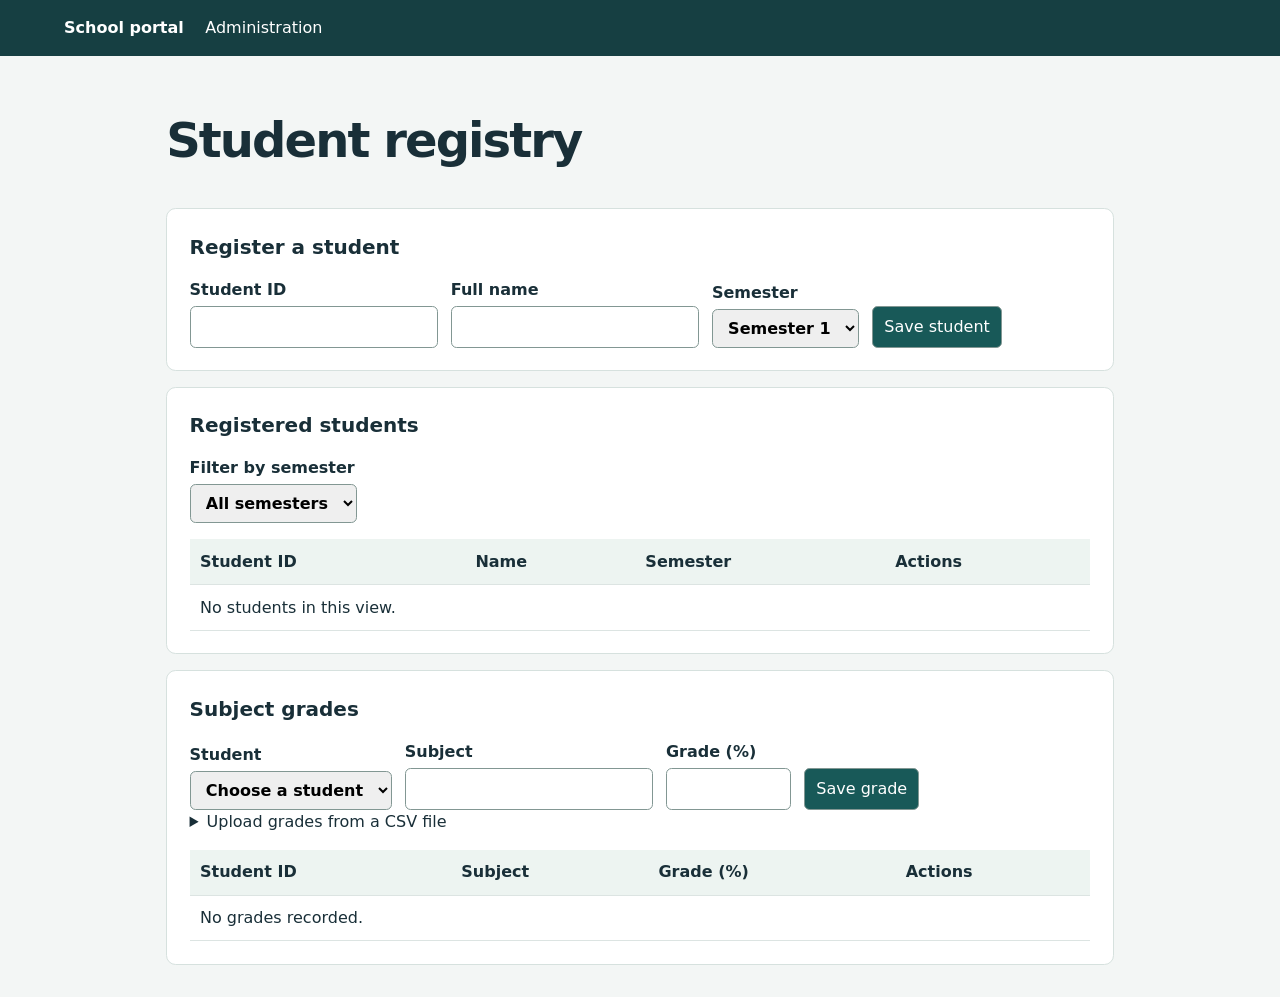
<file: admin/index.html>
<!doctype html>
<!-- David Scott, 2507305. Add all group members and lab times before submission. -->
<html lang="en"><head><meta charset="utf-8"><meta name="viewport" content="width=device-width, initial-scale=1"><title>Student administration</title><link rel="stylesheet" href="css/admin.css"><script defer src="js/admin.js"></script></head>
<body><header>School portal <span>Administration</span></header><main>
<h1>Student registry</h1>
<section><h2 id="formTitle">Register a student</h2>
<form id="registry"><label>Student ID<input id="studentId" required maxlength="24"></label>
<label>Full name<input id="fullName" required maxlength="90"></label>
<label>Semester<select id="semester"><option>Semester 1</option><option>Semester 2</option></select></label>
<button>Save student</button><button type="button" class="secondary" id="cancel" hidden>Cancel edit</button></form></section>
<section><h2>Registered students</h2><label>Filter by semester<select id="filter"><option value="">All semesters</option><option>Semester 1</option><option>Semester 2</option></select></label>
<div class="scroll"><table><thead><tr><th scope="col">Student ID</th><th scope="col">Name</th><th scope="col">Semester</th><th scope="col">Actions</th></tr></thead><tbody id="rows"></tbody></table></div></section>
<section><h2>Subject grades</h2><form id="gradeForm"><label>Student<select id="gradeStudent" required></select></label><label>Subject<input id="subject" required maxlength="60"></label><label>Grade (%)<input id="score" type="number" required min="0" max="100" step="0.1"></label><button>Save grade</button></form>
<details><summary>Upload grades from a CSV file</summary><p>Use the header <code>studentId,subject,score</code> and one grade per line. Use existing student IDs and scores from 0 to 100. A matching student and subject updates the existing grade.</p><form id="upload"><label>Grades file<input type="file" id="csv" accept=".csv,text/csv" required></label><button>Import grades</button></form></details><div class="scroll"><table><thead><tr><th>Student ID</th><th>Subject</th><th>Grade (%)</th><th>Actions</th></tr></thead><tbody id="grades"></tbody></table></div></section>
<p role="status" id="message"></p></main></body></html>
</file>
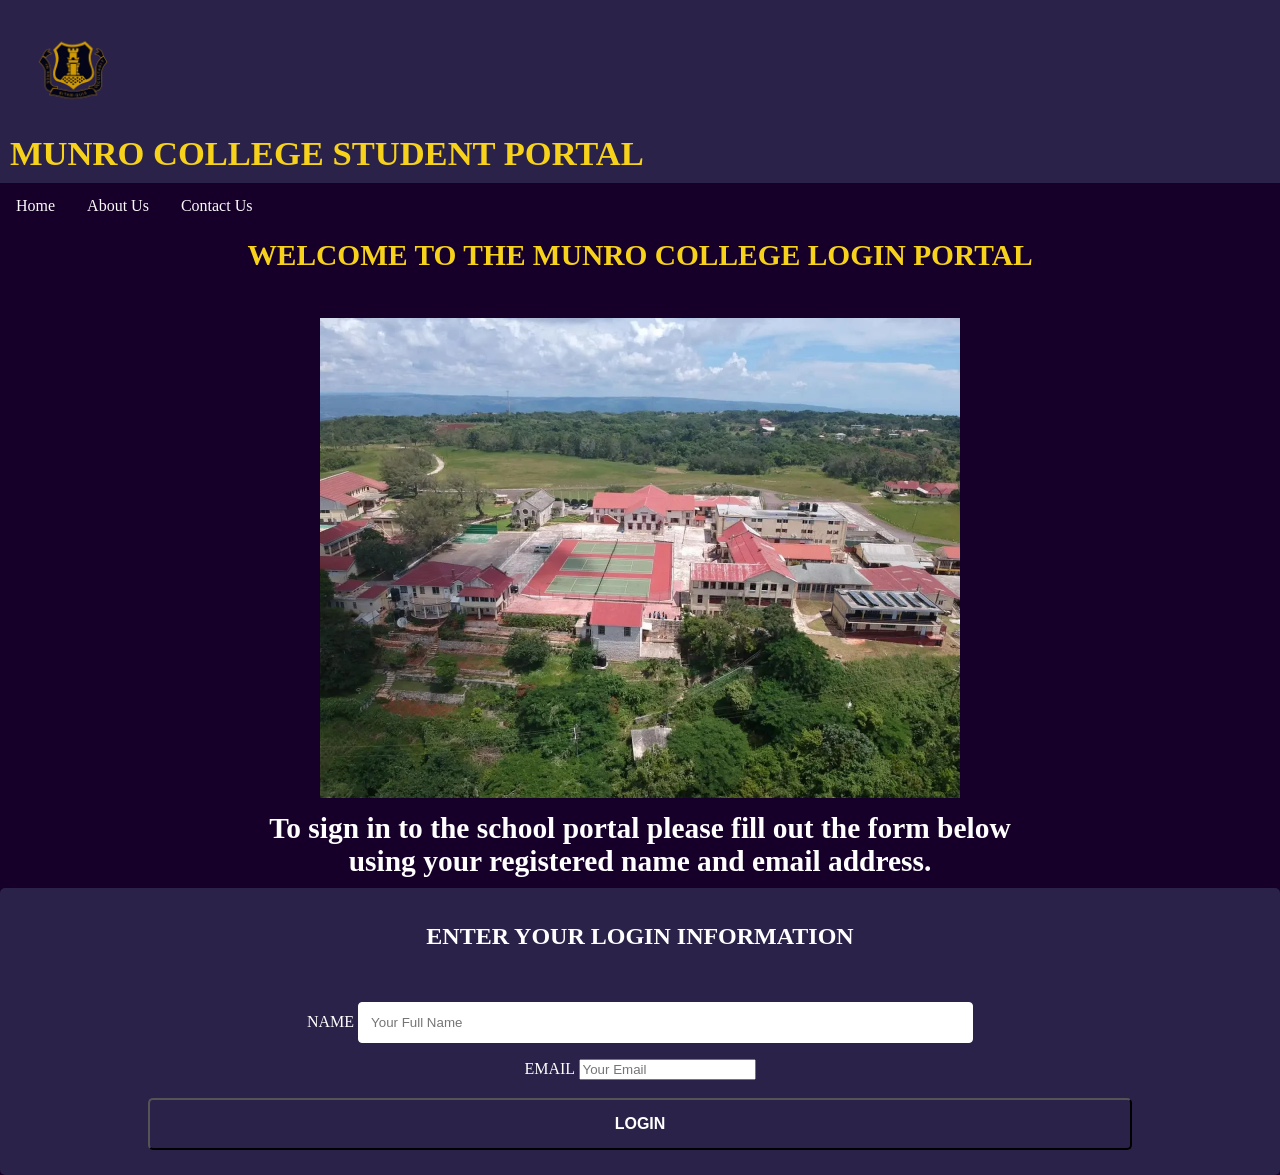
<file: CODE/index.html>
<!DOCTYPE html>
<!--
Group Members:
Jonique Walker (2409374)
Shamar Brown (2501074)
David Scott (2507305)
Rojaughn Murdock (2505175)
Damario Foster (2507304)
Lab: Thursday, 1:00 PM - 2:50 PM
-->
<html lang="en">

<head>
    <meta charset="UTF-8">
    <meta name="viewport" content="width=device-width, initial-scale=1.0">
    <title>HOME PAGE</title>
    <link rel="stylesheet" href="../ASSETS/style.css">
</head>

<body>

    <header>
        <img src="../ASSETS/munroLogo.webp" alt="Logo" class="Logo">
        <h1 style="font-size:2.7vw">MUNRO COLLEGE STUDENT PORTAL</h1>
    </header>

    <nav>
        <ul>
            <li><a href="index.html">Home</a></li>
            <li><a href="about.html">About Us</a></li>
            <li><a href="contact.html">Contact Us</a></li>
        </ul>
    </nav>

    <main>
        <div class="centerAlign">

            <div class="yellowFont">
                <h2 style="font-size:2.3vw">WELCOME TO THE MUNRO COLLEGE LOGIN PORTAL</h2>
                <br>
                <br>
                <img src="../ASSETS/munroCampus.webp" alt="Munro College campus" class="campus">
            </div>

            <div class="whiteFont">
                <h2 style="font-size:2.3vw">
                    To sign in to the school portal please fill out the form below<br>
                    using your registered name and email address.
                </h2>
            </div>

        </div>

        <div class="whiteFont">
            <div class="centerAlign">

                <form id="Form" novalidate>
                    <h2>ENTER YOUR LOGIN INFORMATION</h2>
                    <br>
                    <br>

                    <label for="fullName">NAME</label>
                    <input type="text" id="fullName" name="fullName" placeholder="Your Full Name">
                    <small class="error" id="nameError"></small>
                    <br>

                    <label for="email">EMAIL</label>
                    <input type="email" id="email" name="email" placeholder="Your Email">
                    <small class="error" id="emailError"></small>
                    <br>
                    <br>

                    <button type="submit" class="buttonCSS">LOGIN</button>
                </form>

            </div>
        </div>
    </main>

    <script src="../ASSETS/storage.js"></script>
    <script src="../ASSETS/auth.js"></script>
    <script src="../ASSETS/login.js"></script>

</body>
</html>
</file>
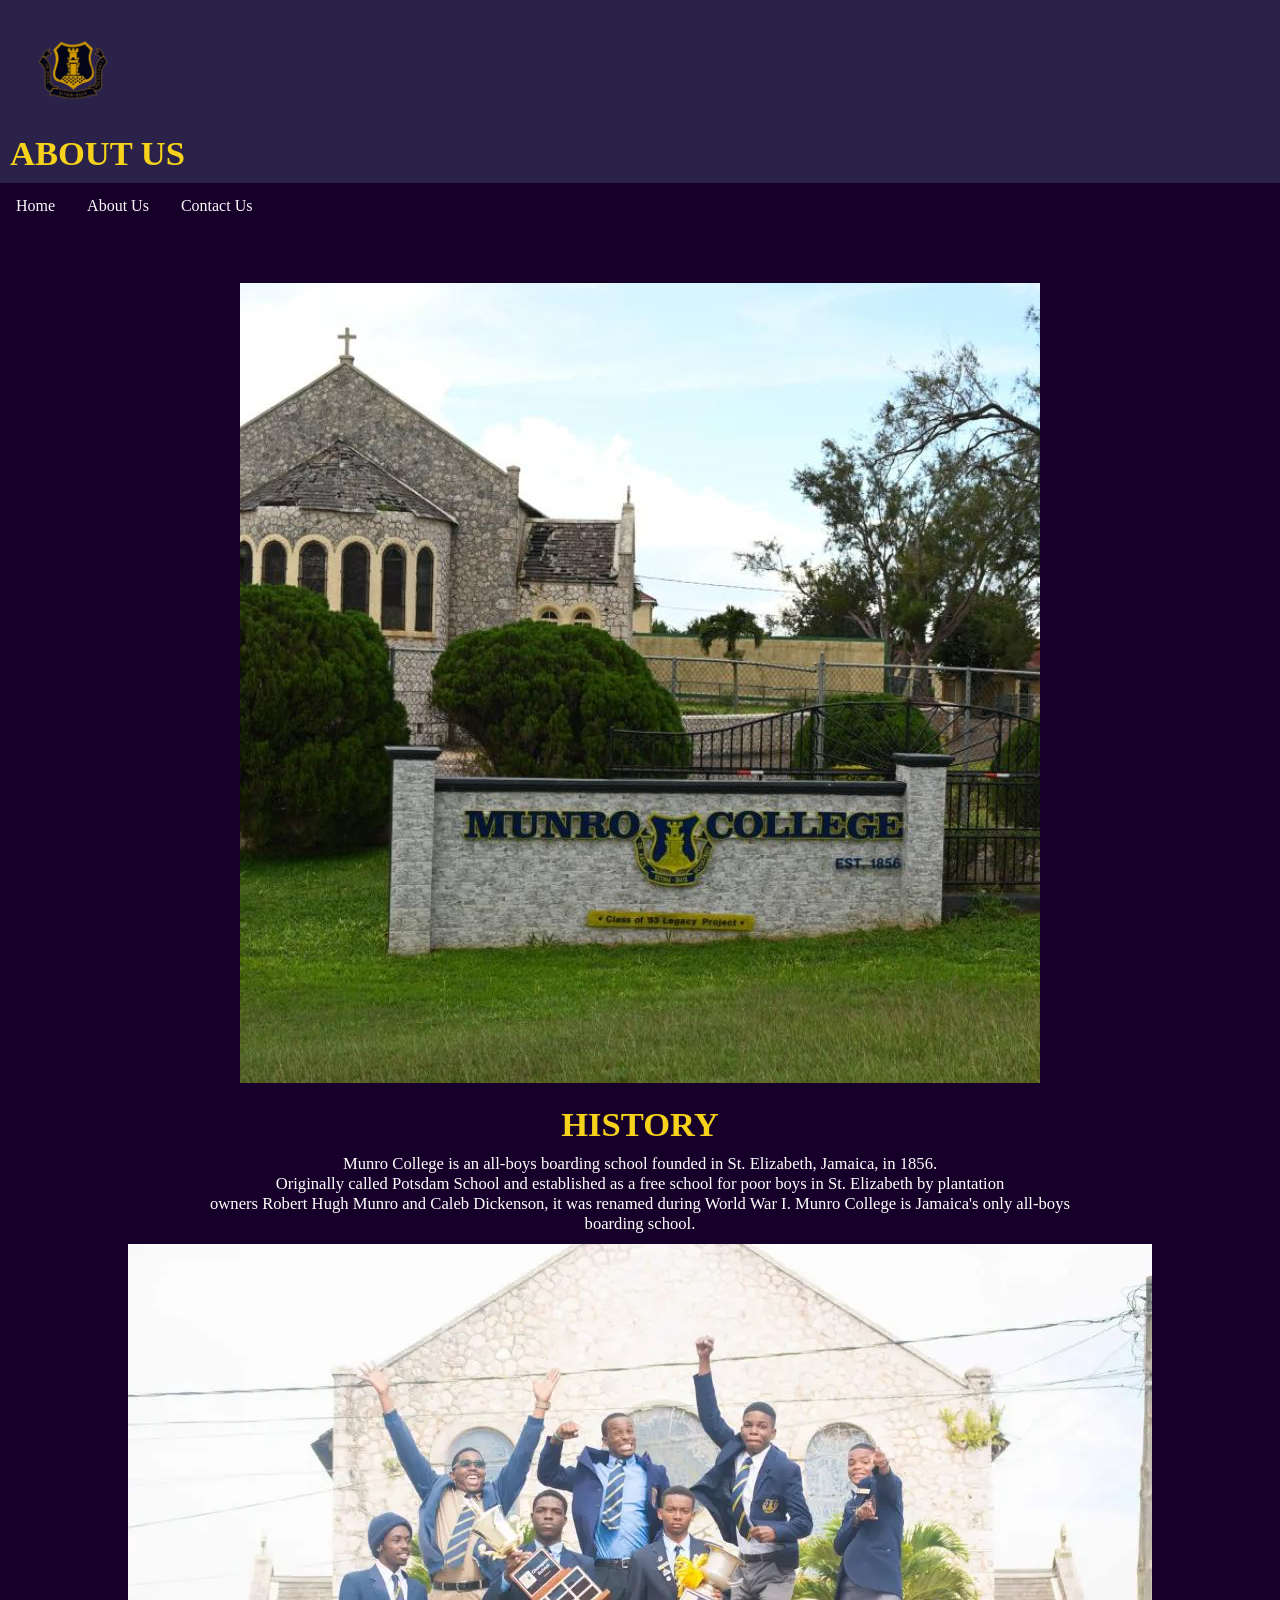
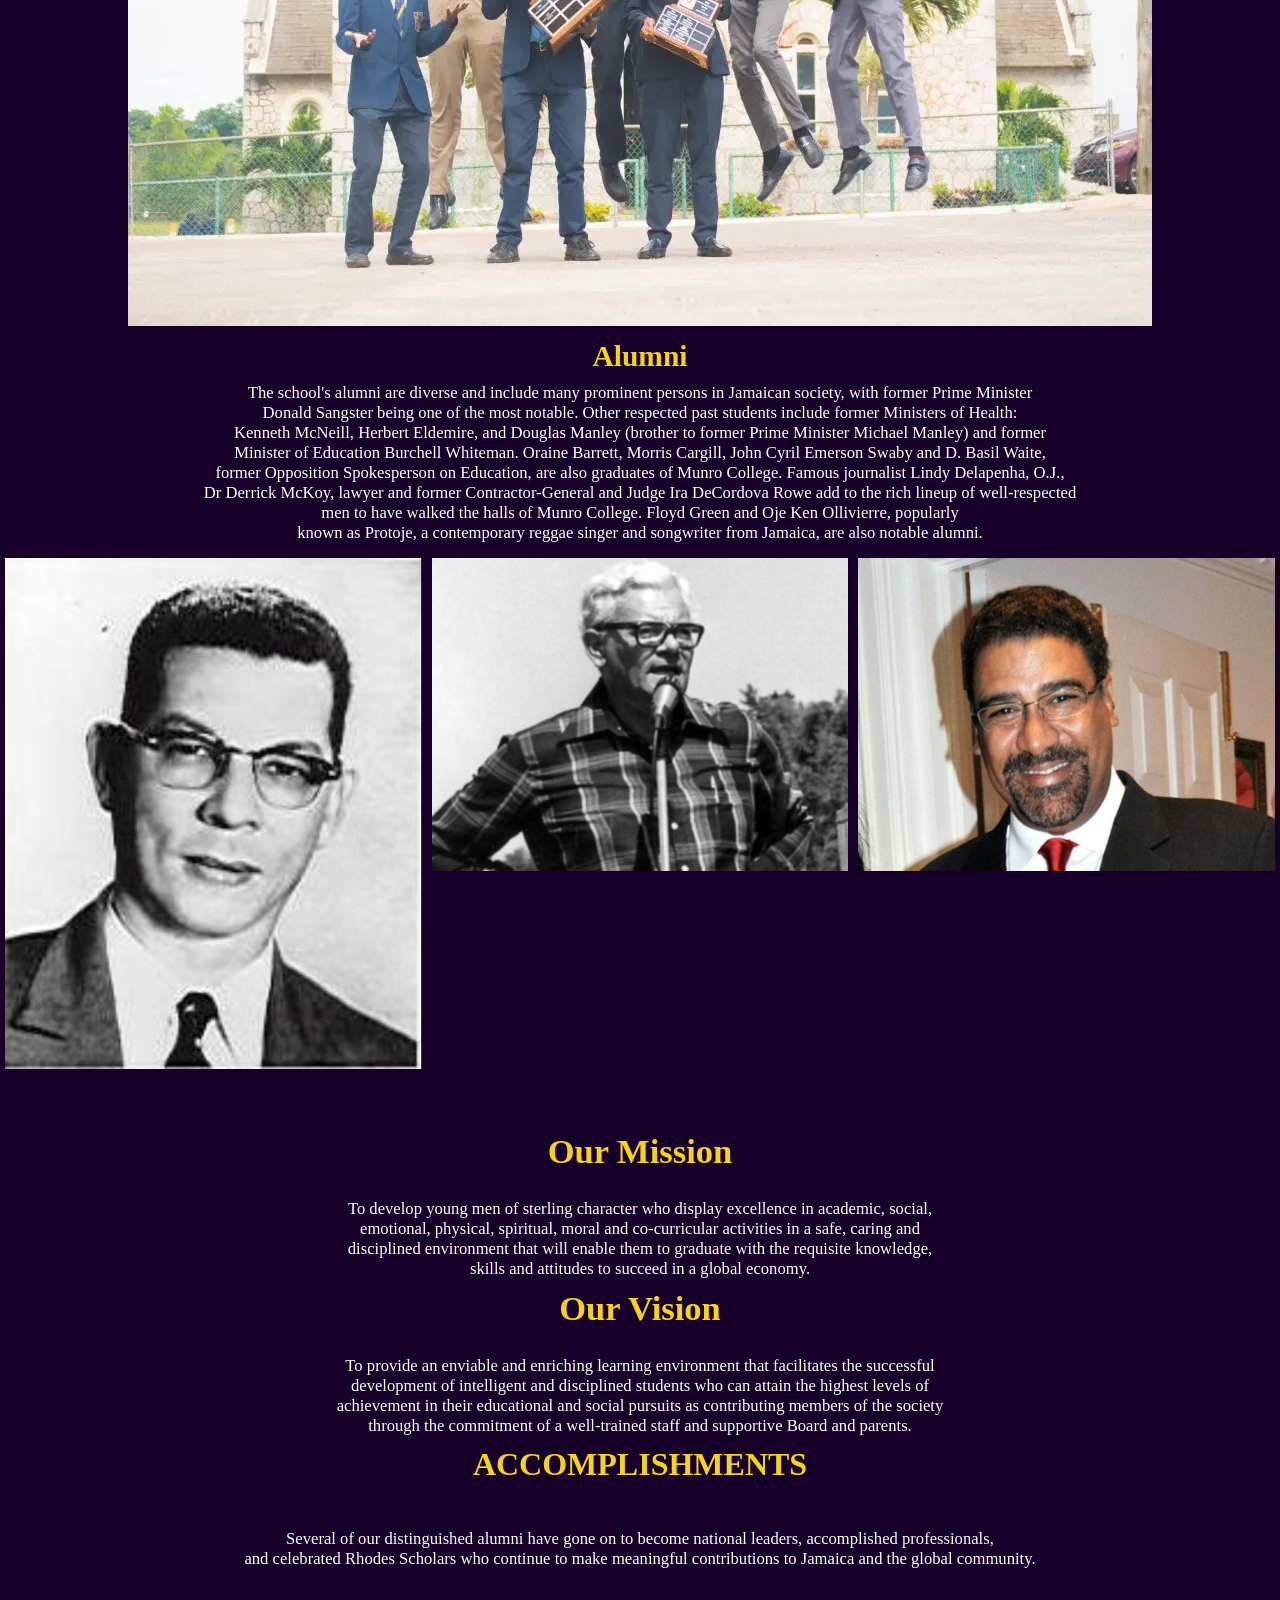
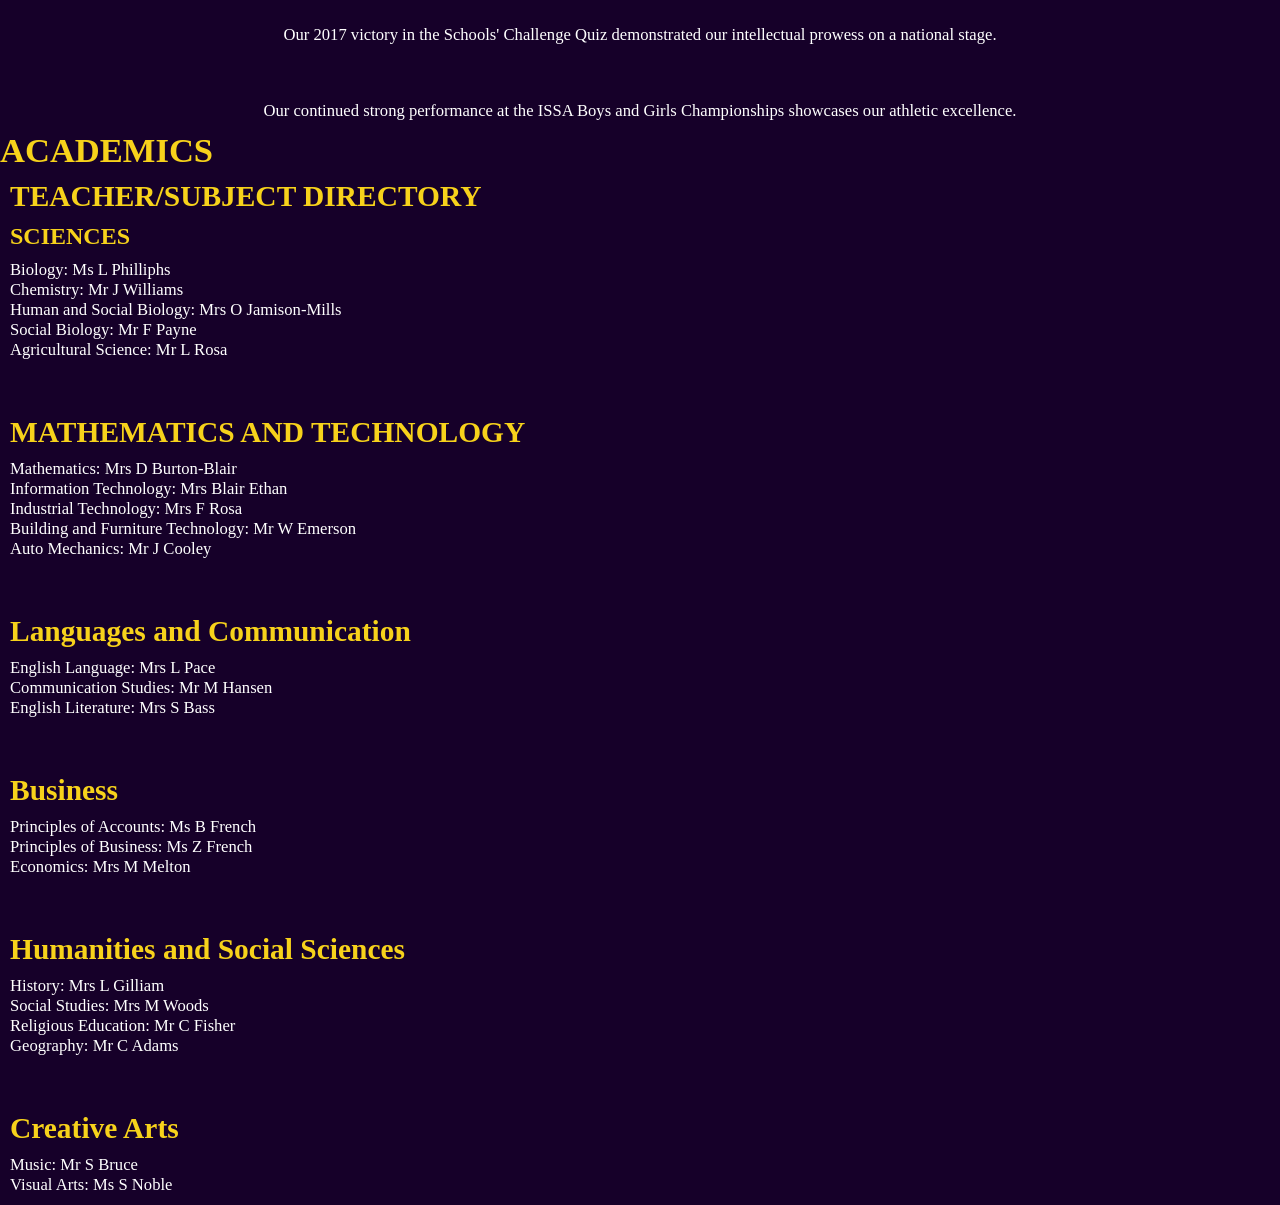
<file: CODE/about.html>
<!DOCTYPE html>
<!--
Group Members:
Jonique Walker (2409374)
Shamar Brown (2501074)
David Scott (2507305)
Rojaughn Murdock (2505175)
Damario Foster (2507304)
Lab: Thursday, 1:00 PM - 2:50 PM
-->
<html lang="en">

<head>
    <meta charset="UTF-8">
    <meta name="viewport" content="width=device-width, initial-scale=1.0">
    <title>ABOUT US</title>
    <link rel="stylesheet" href="../ASSETS/style.css">
</head>

<body>

    <header>
        <img src="../ASSETS/munroLogo.webp" class="Logo" alt="Logo">
        <h1 style="font-size:2.7vw">ABOUT US</h1>
    </header>

    <nav>
        <ul>
            <li><a href="index.html">Home</a></li>
            <li><a href="about.html">About Us</a></li>
            <li><a href="contact.html">Contact Us</a></li>
        </ul>
    </nav>

    <br>
    <br>
    <br>

    <main>

        <div class="whiteFont">
            <div class="centerAlign">

                <img src="../ASSETS/frontSchool.jpg" alt="Front of Munro College">

                <br>
                <br>

                <h1 style="font-size:2.7vw">HISTORY</h1>

                <p style="font-size:1.3vw">
                    Munro College is an all-boys boarding school founded in St. Elizabeth, Jamaica, in 1856.<br>
                    Originally called Potsdam School and established as a free school for poor boys in St. Elizabeth by plantation<br>
                    owners Robert Hugh Munro and Caleb Dickenson, it was renamed during World War I. Munro College is Jamaica's only all-boys<br>
                    boarding school.
                </p>

                <img src="../ASSETS/munroStudentsJump.webp" alt="Munro College students">

                <div class="yellowFont">
                    <h2 style="font-size:2.3vw">Alumni</h2>
                </div>

                <p style="font-size:1.3vw">
                    The school's alumni are diverse and include many prominent persons in Jamaican society, with former Prime Minister<br>
                    Donald Sangster being one of the most notable. Other respected past students include former Ministers of Health:<br>
                    Kenneth McNeill, Herbert Eldemire, and Douglas Manley (brother to former Prime Minister Michael Manley) and former<br>
                    Minister of Education Burchell Whiteman. Oraine Barrett, Morris Cargill, John Cyril Emerson Swaby and D. Basil Waite,<br>
                    former Opposition Spokesperson on Education, are also graduates of Munro College. Famous journalist Lindy Delapenha, O.J.,<br>
                    Dr Derrick McKoy, lawyer and former Contractor-General and Judge Ira DeCordova Rowe add to the rich lineup of well-respected<br>
                    men to have walked the halls of Munro College. Floyd Green and Oje Ken Ollivierre, popularly<br>
                    known as Protoje, a contemporary reggae singer and songwriter from Jamaica, are also notable alumni.
                </p>

            </div>
        </div>

        <div class="row">

            <div class="column">
                <img src="../ASSETS/donaldSangster.jpg"
                    alt="Donald Sangster" style="width:100%">
            </div>

            <div class="column">
                <img src="../ASSETS/douglasMarley.jpg"
                    alt="Douglas Manley" style="width:100%">
            </div>

            <div class="column">
                <img src="../ASSETS/Wykeham McNeill.jpg"
                    alt="Wykeham McNeill" style="width:100%">
            </div>

        </div>

        <br>
        <br>
        <br>

        <div class="centerAlign">
            <div class="whiteFont">

                <h1 style="font-size:2.7vw">Our Mission</h1>
                <br>

                <p style="font-size:1.3vw">
                    To develop young men of sterling character who display excellence in academic, social,<br>
                    emotional, physical, spiritual, moral and co-curricular activities in a safe, caring and<br>
                    disciplined environment that will enable them to graduate with the requisite knowledge,<br>
                    skills and attitudes to succeed in a global economy.
                </p>

                <h1 style="font-size:2.7vw">Our Vision</h1>
                <br>

                <p style="font-size:1.3vw">
                    To provide an enviable and enriching learning environment that facilitates the successful<br>
                    development of intelligent and disciplined students who can attain the highest levels of<br>
                    achievement in their educational and social pursuits as contributing members of the society<br>
                    through the commitment of a well-trained staff and supportive Board and parents.
                </p>

                <h1>ACCOMPLISHMENTS</h1>

                <br>
                <br>

                <p style="font-size:1.3vw">
                    Several of our distinguished alumni have gone on to become national leaders, accomplished professionals,<br>
                    and celebrated Rhodes Scholars who continue to make meaningful contributions to Jamaica and the global community.
                </p>

                <br>
                <br>

                <p style="font-size:1.3vw">
                    Our 2017 victory in the Schools' Challenge Quiz demonstrated our intellectual prowess on a national stage.
                </p>

                <br>
                <br>

                <p style="font-size:1.3vw">
                    Our continued strong performance at the ISSA Boys and Girls Championships showcases our athletic excellence.
                </p>

            </div>
        </div>

        <h1 style="font-size:2.7vw">ACADEMICS</h1>

        <div class="yellowFont">
            <h2 style="font-size:2.3vw">TEACHER/SUBJECT DIRECTORY</h2>
        </div>

        <div class="fontBgLeft">
            <div class="whiteFont">

                <div class="yellowFont">
                    <h2>SCIENCES</h2>
                </div>

                <p style="font-size:1.3vw">
                    Biology: Ms L Philliphs<br>
                    Chemistry: Mr J Williams<br>
                    Human and Social Biology: Mrs O Jamison-Mills<br>
                    Social Biology: Mr F Payne<br>
                    Agricultural Science: Mr L Rosa<br>
                </p>

                <br>
                <br>

                <div class="yellowFont">
                    <h2 style="font-size:2.3vw">MATHEMATICS AND TECHNOLOGY</h2>
                </div>

                <p style="font-size:1.3vw">
                    Mathematics: Mrs D Burton-Blair<br>
                    Information Technology: Mrs Blair Ethan<br>
                    Industrial Technology: Mrs F Rosa<br>
                    Building and Furniture Technology: Mr W Emerson<br>
                    Auto Mechanics: Mr J Cooley<br>
                </p>

                <br>
                <br>

                <div class="yellowFont">
                    <h2 style="font-size:2.3vw">Languages and Communication</h2>
                </div>

                <p style="font-size:1.3vw">
                    English Language: Mrs L Pace<br>
                    Communication Studies: Mr M Hansen<br>
                    English Literature: Mrs S Bass<br>
                </p>

                <br>
                <br>

                <div class="yellowFont">
                    <h2 style="font-size:2.3vw">Business</h2>
                </div>

                <p style="font-size:1.3vw">
                    Principles of Accounts: Ms B French<br>
                    Principles of Business: Ms Z French<br>
                    Economics: Mrs M Melton<br>
                </p>

                <br>
                <br>

                <div class="yellowFont">
                    <h2 style="font-size:2.3vw">Humanities and Social Sciences</h2>
                </div>

                <p style="font-size:1.3vw">
                    History: Mrs L Gilliam<br>
                    Social Studies: Mrs M Woods<br>
                    Religious Education: Mr C Fisher<br>
                    Geography: Mr C Adams<br>
                </p>

                <br>
                <br>

                <div class="yellowFont">
                    <h2 style="font-size:2.3vw">Creative Arts</h2>
                </div>

                <p style="font-size:1.3vw">
                    Music: Mr S Bruce<br>
                    Visual Arts: Ms S Noble<br>
                </p>

            </div>
        </div>

    </main>

</body>
</html>
</file>
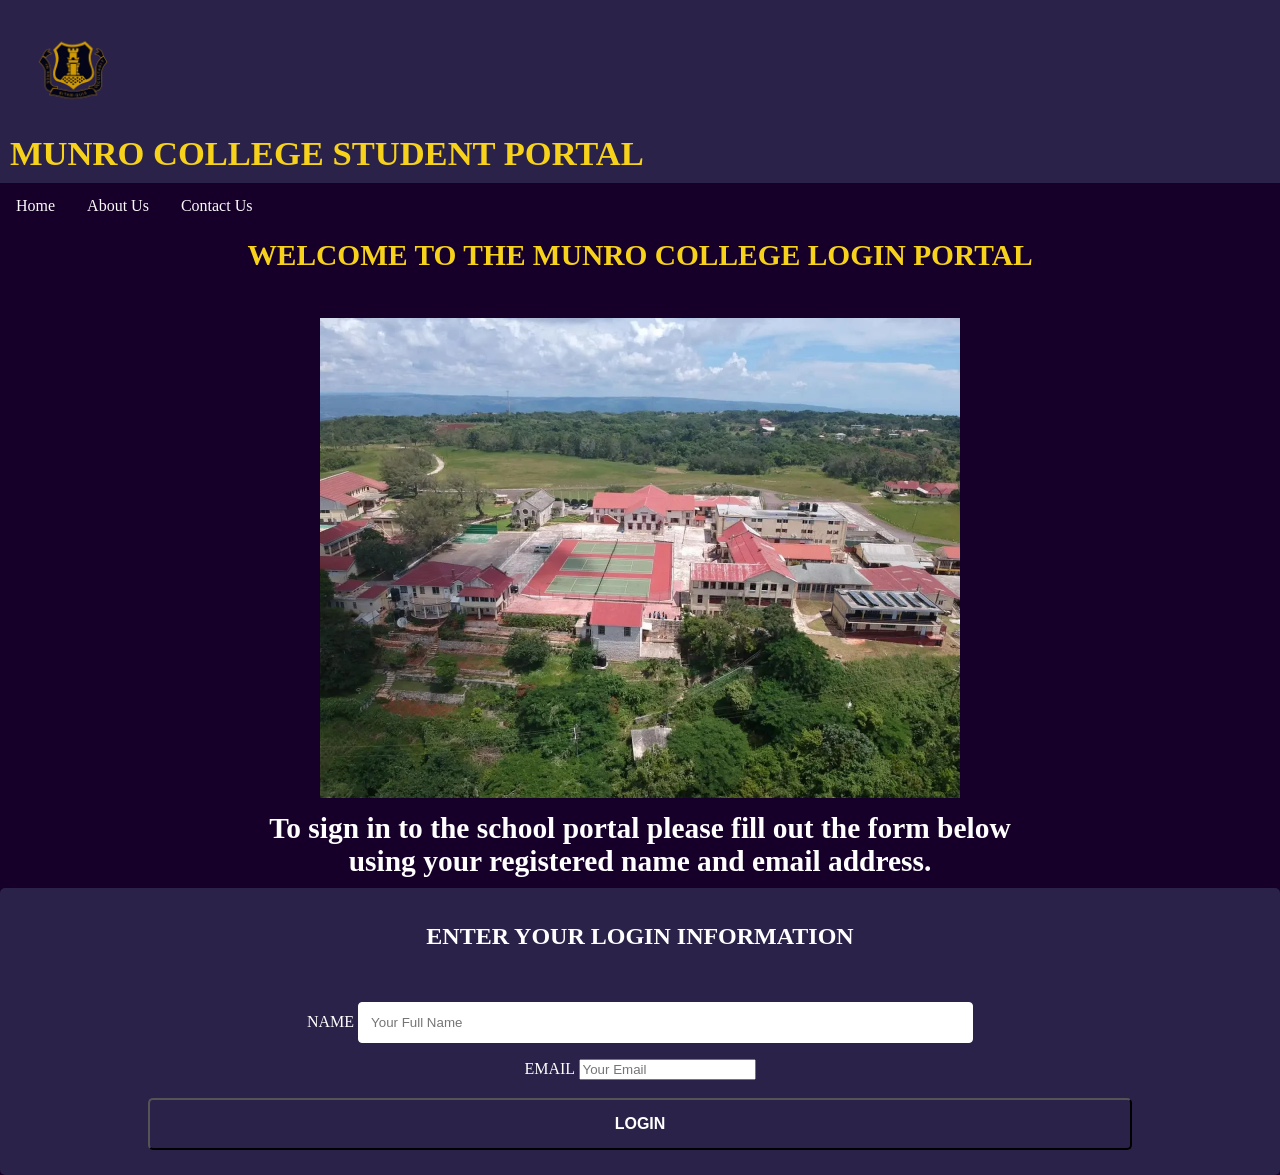
<file: CODE/admin.html>
<!doctype html>
<!--
    CIT2011 - Web Programming
    Munro College Student Portal

    Group Members:
    Jonique Walker - 2409374
    Shamar Brown - 2501074
    David Scott - 2507305
    Rojaughn Murdock - 2505175
    Damario Foster - 2507304

    Lab Day: Thursday
    Lab Time: 1:00 PM - 2:50 PM
-->
<html lang="en">

<head>
    <meta charset="utf-8">
    <meta name="viewport" content="width=device-width, initial-scale=1">
    <title>Student administration</title>
    <link rel="stylesheet" href="../ASSETS/admin.css">
    <script defer src="../ASSETS/admin.js"></script>
</head>

<body>
    <header>School portal <span>Administration</span></header>
    <nav aria-label="Administration">
    <a href="finance.html">Finance</a>
    <a href="reports.html">Reports</a>
</nav>
    <main>
        <h1>Student registry</h1>
        <section>
            <h2 id="formTitle">Register a student</h2>
            <form id="registry"><label>Student ID<input id="studentId" required maxlength="24"></label>
                <label>Full name<input id="fullName" required maxlength="90"></label>
                <label>Email <input id="studentEmail" type="email" required maxlength="120"></label>
                <label>Semester<select id="semester">
                        <option>Semester 1</option>
                        <option>Semester 2</option>
                    </select></label>
                <label>Class/Form <input id="classForm" required maxlength="40" placeholder="e.g. Form 3A"></label>
                <label>Academic year <input id="academicYear" required pattern="[0-9]{4}-[0-9]{4}" maxlength="9"
                        placeholder="e.g. 2026-2027"></label>
                <button>Save student</button><button type="button" class="secondary" id="cancel" hidden>Cancel
                    edit</button>
            </form>
        </section>
        <section>
            <h2>Registered students</h2><label>Search by name or ID
    <input id="studentSearch" type="search">
</label>
<label>Filter by class
    <input id="classFilter" placeholder="e.g. Form 3A">
</label>
<label>Filter by academic year
    <input id="yearFilter" placeholder="e.g. 2026-2027">
</label>
            <label>Filter by semester<select id="filter">
                    <option value="">All semesters</option>
                    <option>Semester 1</option>
                    <option>Semester 2</option>
                </select></label>
            <div class="scroll">
                <table>
                    <thead>
    <tr>
        <th scope="col">Student ID</th>
        <th scope="col">Name</th>
        <th scope="col">Semester</th>
        <th scope="col">Class/Form</th>
        <th scope="col">Academic year</th>
        <th scope="col">Actions</th>
    </tr>
</thead>
<tbody id="rows"></tbody>
                </table>
            </div>
        </section>
        <section>
            <h2>Subject grades</h2>
            <form id="gradeForm"><label>Student<select id="gradeStudent" required></select></label><label>Subject<input
                        id="subject" required maxlength="60"></label><label>Grade (%)<input id="score" type="number"
                        required min="0" max="100" step="0.1"></label>
                        <label>Semester
    <select id="gradeSemester" required>
        <option value="">Choose a semester</option>
        <option value="1">Semester 1</option>
        <option value="2">Semester 2</option>
    </select>
</label>
<label>Academic year
    <input id="gradeAcademicYear" required pattern="[0-9]{4}-[0-9]{4}"
           maxlength="9" placeholder="e.g. 2026-2027">
</label>
                        <button>Save grade</button></form>
            <details>
                <summary>Upload grades from a CSV file</summary>
                <p>Use the header <code>studentId,subject,score</code> and one grade per line. Use existing student IDs
                    and scores from 0 to 100. A matching student and subject updates the existing grade.</p>
                <form id="upload"><label>Grades file<input type="file" id="csv" accept=".csv,text/csv"
                            required></label><button>Import grades</button></form>
            </details>
            <div class="scroll">
                <table>
                    <thead>
                        <tr>
                            <th>Student ID</th>
                            <th>Subject</th>
                            <th>Grade (%)</th>
                            <th scope="col">Semester</th>
<th scope="col">Academic year</th>
                            <th>Actions</th>
                        </tr>
                    </thead>
                    <tbody id="grades"></tbody>
                </table>
            </div>
        </section>
        <p role="status" id="message"></p>
    </main>
    <script src="../ASSETS/storage.js"></script>
    <script src="../ASSETS/auth.js"></script>
    <script>guardPage(["admin"]);</script>
</body>

</html>
</file>
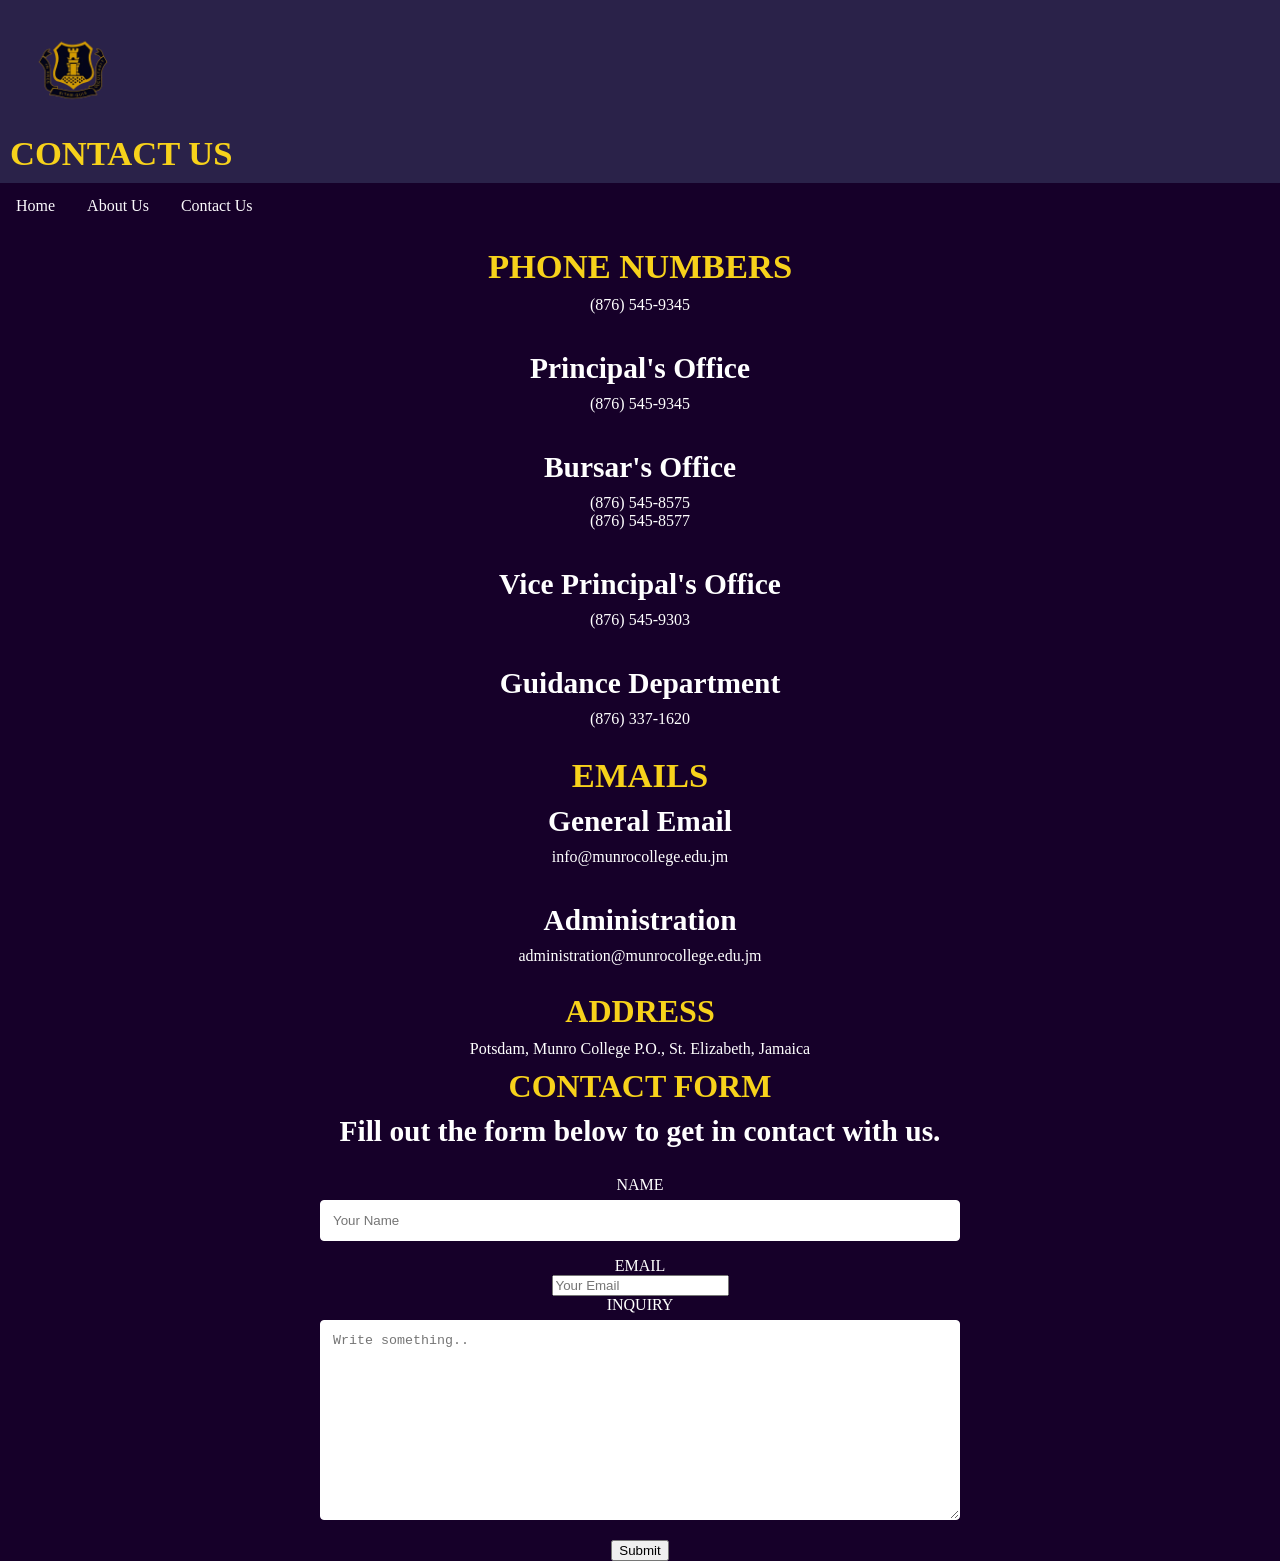
<file: CODE/contact.html>
<!DOCTYPE html>
<!--
Group Members:
Jonique Walker (2409374)
Shamar Brown (2501074)
David Scott (2507305)
Rojaughn Murdock (2505175)
Damario Foster (2507304)
Lab: Thursday, 1:00 PM - 2:50 PM
-->
<html lang="en">

<head>
    <meta charset="UTF-8">
    <meta name="viewport" content="width=device-width, initial-scale=1.0">
    <title>CONTACT US</title>
    <link rel="stylesheet" href="../ASSETS/style.css">
</head>

<body>

    <header>
        <img src="../ASSETS/munroLogo.webp" alt="Logo" class="Logo">
        <h1 style="font-size:2.7vw">CONTACT US</h1>
    </header>

    <nav>
        <ul>
            <li><a href="index.html">Home</a></li>
            <li><a href="about.html">About Us</a></li>
            <li><a href="contact.html">Contact Us</a></li>
        </ul>
    </nav>

    <main>

        <div class="centerAlign">
            <div class="whiteFont">
                <br>

                <h1 style="font-size:2.7vw">PHONE NUMBERS</h1>
                <p>(876) 545-9345</p>
                <br>

                <h2 style="font-size:2.3vw">Principal's Office</h2>
                <p>(876) 545-9345</p>
                <br>

                <h2 style="font-size:2.3vw">Bursar's Office</h2>
                <p>
                    (876) 545-8575<br>
                    (876) 545-8577
                </p>
                <br>

                <h2 style="font-size:2.3vw">Vice Principal's Office</h2>
                <p>(876) 545-9303</p>
                <br>

                <h2 style="font-size:2.3vw">Guidance Department</h2>
                <p>(876) 337-1620</p>
                <br>

                <h1 style="font-size:2.7vw">EMAILS</h1>

                <h2 style="font-size:2.3vw">General Email</h2>
                <p>info@munrocollege.edu.jm</p>
                <br>

                <h2 style="font-size:2.3vw">Administration</h2>
                <p>administration@munrocollege.edu.jm</p>
                <br>

                <h1>ADDRESS</h1>
                <p>Potsdam, Munro College P.O., St. Elizabeth, Jamaica</p>

            </div>
        </div>

        <div class="whiteFont">
            <div class="centerAlign">

                <h1>CONTACT FORM</h1>

                <h2 style="font-size:2.3vw">
                    Fill out the form below to get in contact with us.
                </h2>

                <br>

                <form id="contactForm">

                    <label for="fullName">NAME</label>
                    <br>

                    <input type="text" id="fullName" name="fullName"
                        placeholder="Your Name" required>

                    <br>

                    <label for="email">EMAIL</label>
                    <br>

                    <input type="email" id="email" name="email"
                        placeholder="Your Email" required>

                    <br>

                    <label for="subject">INQUIRY</label>
                    <br>

                    <textarea id="subject" name="subject"
                        placeholder="Write something.."
                        style="height:200px" required></textarea>

                    <br>

                    <input type="submit" value="Submit">

                </form>

            </div>
        </div>

    </main>

    <script>
        // Display confirmation after successful form validation.
        document.getElementById("contactForm").addEventListener("submit", function(event) {
            event.preventDefault();
            alert("Thank you for completing the inquiry form!");
            this.reset();
        });
    </script>

</body>
</html>
</file>
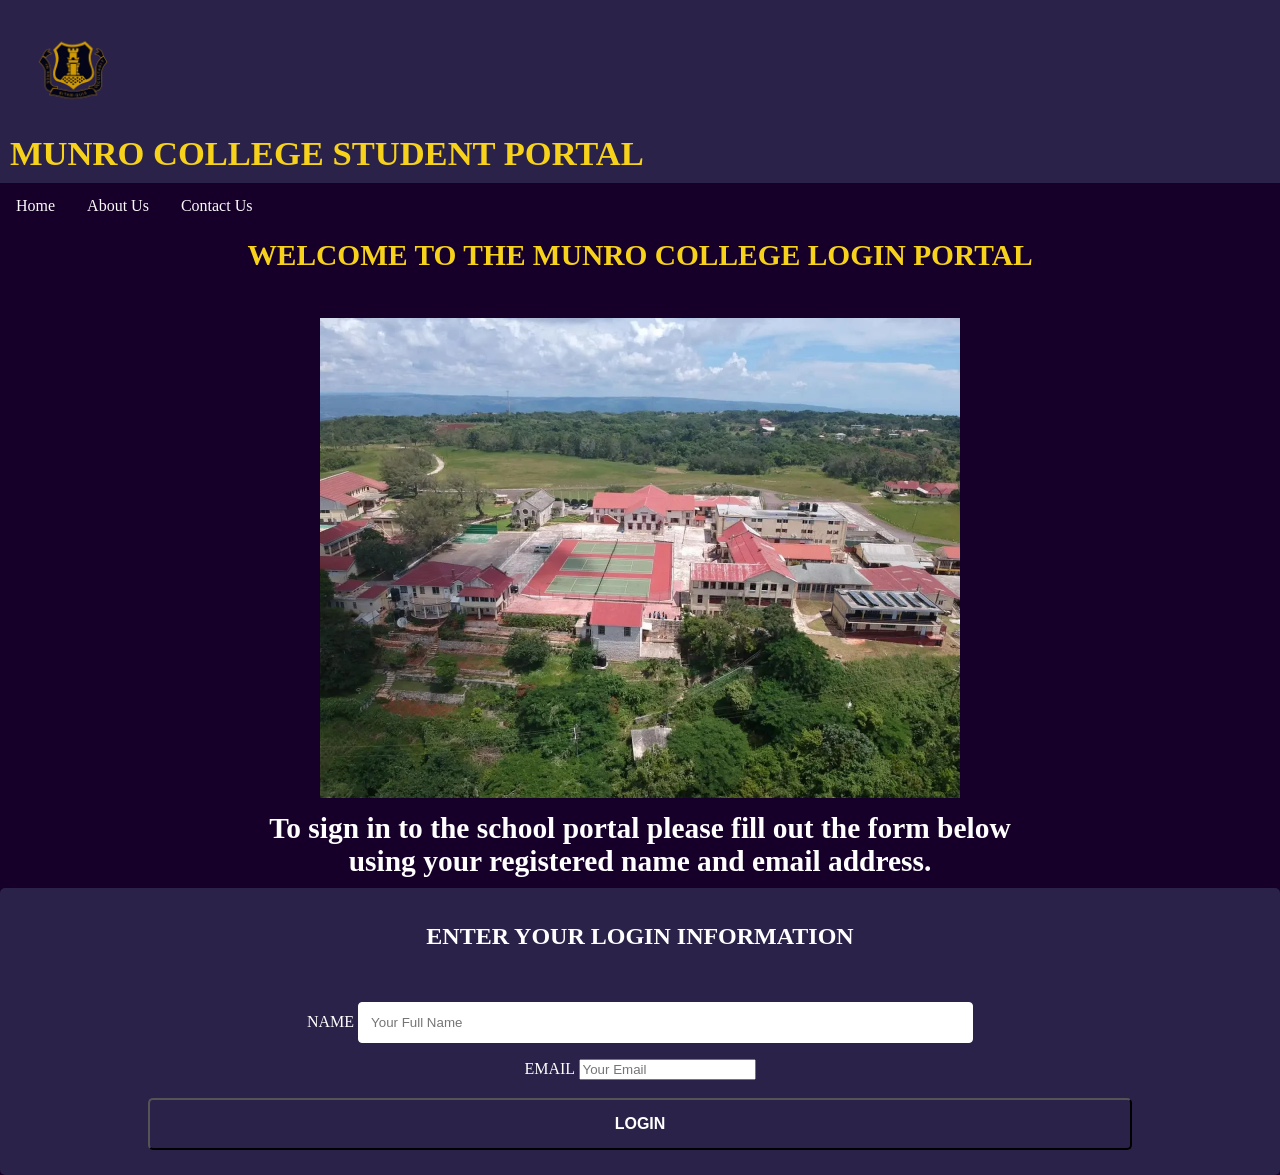
<file: CODE/finance.html>
<!DOCTYPE html>
<!--
    CIT2011 - Web Programming
    Munro College Student Portal

    Group Members:
    Jonique Walker - 2409374
    Shamar Brown - 2501074
    David Scott - 2507305
    Rojaughn Murdock - 2505175
    Damario Foster - 2507304

    Lab Day: Thursday
    Lab Time: 1:00 PM - 2:50 PM
-->
<html lang="en">
<head>
    <meta charset="UTF-8">
    <meta name="viewport" content="width=device-width, initial-scale=1.0">
    <title>Munro College | Financial Management</title>
    <link rel="stylesheet" href="../ASSETS/finance.css">
</head>

<body>

    <header>
        <img src="../ASSETS/munroLogo.webp" alt="Munro College Logo" class="logo">
        <div>
            <h1>MUNRO COLLEGE</h1>
            <p>Financial Management Portal</p>
        </div>
    </header>

    <nav>
        <ul>
            <li><a href="index.html">Home</a></li>
            <li><a href="admin.html">Administration</a></li>
            <li><a href="finance.html" class="active">Finances</a></li>
            <li><a href="reports.html">Reports</a></li>
        </ul>
    </nav>

    <main>

        <section class="page-heading">
            <h2>Financial Dashboard</h2>
            <p>Manage tuition fees, payments and outstanding balances.</p>
        </section>

        <!-- Financial Summary -->
        <section class="summary">

            <div class="summary-card">
                <h3>Total Tuition</h3>
                <p id="totalTuition">JMD $0.00</p>
            </div>

            <div class="summary-card">
                <h3>Total Collected</h3>
                <p id="totalCollected">JMD $0.00</p>
            </div>

            <div class="summary-card">
                <h3>Outstanding Balance</h3>
                <p id="totalOutstanding">JMD $0.00</p>
            </div>

            <div class="summary-card">
                <h3>Fully Paid Students</h3>
                <p id="paidStudents">0</p>
            </div>

        </section>

        <!-- Tuition Management -->
        <section class="panel">

            <h2>Assign Tuition Fee</h2>

            <form id="tuitionForm">

                <label for="tuitionStudent">Student</label>
                <select id="tuitionStudent" required>
                    <option value="">Select Student</option>
                </select>

                <label for="tuitionYear">Academic Year</label>
                <input type="text" id="tuitionYear"
                    placeholder="2026-2027"
                    pattern="[0-9]{4}-[0-9]{4}" required>

                <label for="tuitionSemester">Semester</label>
                <select id="tuitionSemester" required>
                    <option value="">Select Semester</option>
                    <option value="1">Semester 1</option>
                    <option value="2">Semester 2</option>
                </select>

                <label for="tuitionAmount">Tuition Amount (JMD)</label>
                <input type="number" id="tuitionAmount"
                    min="1" step="0.01" required>

                <button type="submit">Assign Tuition</button>

            </form>

            <p id="tuitionMessage" aria-live="polite"></p>

        </section>

        <!-- Payment Management -->
        <section class="panel">

            <h2>Record Payment</h2>

            <form id="paymentForm">

                <label for="paymentStudent">Student</label>
                <select id="paymentStudent" required>
                    <option value="">Select Student</option>
                </select>

                <label for="paymentYear">Academic Year</label>
                <input type="text" id="paymentYear"
                    placeholder="2026-2027"
                    pattern="[0-9]{4}-[0-9]{4}" required>

                <label for="paymentSemester">Semester</label>
                <select id="paymentSemester" required>
                    <option value="">Select Semester</option>
                    <option value="1">Semester 1</option>
                    <option value="2">Semester 2</option>
                </select>

                <label for="paymentAmount">Payment Amount (JMD)</label>
                <input type="number" id="paymentAmount"
                    min="0.01" step="0.01" required>

                <label for="paymentDate">Payment Date</label>
                <input type="date" id="paymentDate" required>

                <label for="paymentMethod">Payment Method</label>
                <select id="paymentMethod" required>
                    <option value="">Select Payment Method</option>
                    <option value="Cash">Cash</option>
                    <option value="Card">Card</option>
                    <option value="Bank Transfer">Bank Transfer</option>
                </select>

                <button type="submit">Record Payment</button>

            </form>

            <p id="paymentMessage" aria-live="polite"></p>

        </section>

        <!-- Financial Ledger -->
        <section class="panel">

            <h2>Student Financial Ledger</h2>

            <div class="filters">

                <label for="studentSearch">Search Student</label>
                <input type="search" id="studentSearch"
                    placeholder="Search by name or ID">

                <label for="yearFilter">Academic Year</label>
                <input type="text" id="yearFilter"
                    placeholder="All Years">

                <label for="semesterFilter">Semester</label>
                <select id="semesterFilter">
                    <option value="all">All Semesters</option>
                    <option value="1">Semester 1</option>
                    <option value="2">Semester 2</option>
                </select>

                <label for="statusFilter">Payment Status</label>
                <select id="statusFilter">
                    <option value="all">All Statuses</option>
                    <option value="Paid">Paid</option>
                    <option value="Pending">Pending</option>
                    <option value="Outstanding">Outstanding</option>
                </select>

                <button type="button" id="printLedger">
                    Print Ledger
                </button>

            </div>

            <div class="table-container">

                <table id="ledgerTable">

                    <thead>
                        <tr>
                            <th>Student ID</th>
                            <th>Student Name</th>
                            <th>Academic Year</th>
                            <th>Semester</th>
                            <th>Tuition</th>
                            <th>Amount Paid</th>
                            <th>Balance</th>
                            <th>Status</th>
                        </tr>
                    </thead>

                    <tbody id="ledgerBody"></tbody>

                </table>

            </div>

        </section>

        <!-- Transaction History -->
        <section class="panel">

            <h2>Transaction History</h2>

            <div class="table-container">

                <table id="transactionTable">

                    <thead>
                        <tr>
                            <th>Transaction ID</th>
                            <th>Student ID</th>
                            <th>Academic Year</th>
                            <th>Semester</th>
                            <th>Date</th>
                            <th>Payment Method</th>
                            <th>Amount</th>
                        </tr>
                    </thead>

                    <tbody id="transactionBody"></tbody>

                </table>

            </div>

        </section>

    </main>

    <footer>
        <p>Munro College | School Management Portal</p>
    </footer>

    <script src="../ASSETS/storage.js"></script>
    <script src="../ASSETS/auth.js"></script>
    <script>guardPage(["admin"]);</script>
    <script src="../ASSETS/finance.js"></script>

</body>
</html>
</file>
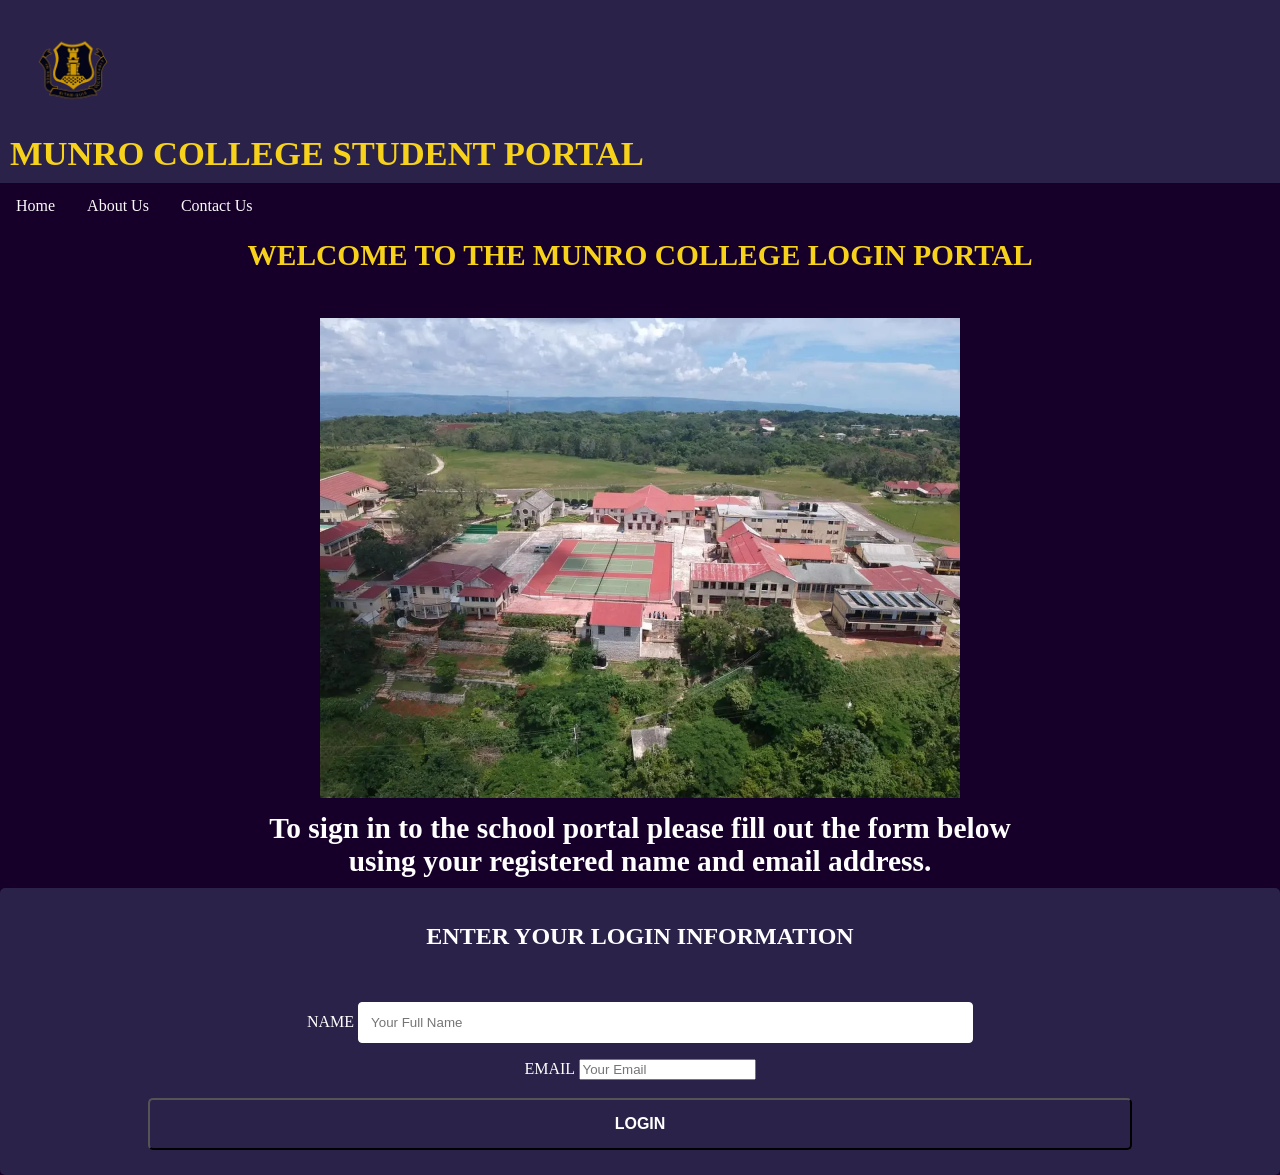
<file: CODE/instructor.html>
<!DOCTYPE html>
<!--
    Jonique Walker - 2409374
    Shamar Brown - 2501074
    David Scott - 2507305
    Rojaughn Murdock - 2505175
    Damario Foster - 2507304
    Lab: Thursday, 1:00 PM - 2:50 PM
-->
<html lang="en">
<head>
    <meta charset="UTF-8">
    <meta name="viewport" content="width=device-width, initial-scale=1.0">
    <title>Instructor Dashboard</title>
    <link rel="stylesheet" href="../ASSETS/instructor.css">
</head>
<body>
    <header>
        <img src="../ASSETS/munroLogo.webp" alt="Munro College Logo" width="80">
        <h1>Munro College Instructor Dashboard</h1>
        <p>Manage student grades and academic performance</p>
        <nav>
            <a href="index.html" style="color:white;">Home</a> |
            <a href="instructor.html" style="color:white;">Instructor</a> |
            <a href="reports.html" style="color:white;">Reports</a>
        </nav>
    </header>

    <main>
        <section class="subject-section">
            <h2>Grade Settings</h2>
            <div class="settings-grid">
                <label for="subjectSelect">Assigned subject
                    <select id="subjectSelect" required>
                        <option value="">Loading assigned subjects...</option>
                    </select>
                </label>
                <label for="semesterSelect">Semester
                    <select id="semesterSelect" required>
                        <option value="1">Semester 1</option>
                        <option value="2">Semester 2</option>
                    </select>
                </label>
                <label for="academicYear">Academic year
                    <input type="text" id="academicYear" placeholder="2026-2027"
                           pattern="[0-9]{4}-[0-9]{4}" maxlength="9" required>
                </label>
            </div>
            <p id="subjectMessage" class="message" role="status"></p>
        </section>

        <section class="grade-section">
            <h2>Batch Grade Entry</h2>
            <p class="section-help">Enter coursework and exam marks for each student. Leave both fields blank to skip a student.</p>
            <form id="gradeForm">
                <div class="table-scroll">
                    <table>
                        <thead>
                            <tr>
                                <th scope="col">Student ID</th>
                                <th scope="col">Student Name</th>
                                <th scope="col">Coursework (0–100)</th>
                                <th scope="col">Exam (0–100)</th>
                            </tr>
                        </thead>
                        <tbody id="studentEntryTable">
                            <tr><td colspan="4">Loading registered students...</td></tr>
                        </tbody>
                    </table>
                </div>
                <button type="submit" id="saveGradesBtn">Save Batch Grades</button>
            </form>
            <p id="gradeMessage" class="message" role="status" aria-live="polite"></p>
        </section>

        <section class="metrics-section">
            <h2>Academic Performance</h2>
            <div class="metrics">
                <div class="metric-card">
                    <h3>Students with Grades</h3>
                    <p id="totalStudents">0</p>
                </div>
                <div class="metric-card">
                    <h3>Class Average</h3>
                    <p id="classAverage">0%</p>
                </div>
                <div class="metric-card">
                    <h3>Pass Rate</h3>
                    <p id="passRate">0%</p>
                </div>
            </div>
        </section>

        <section class="records-section">
            <h2>Student Grade Records</h2>
            <div class="table-scroll">
                <table>
                    <thead>
                        <tr>
                            <th scope="col">Student Name</th>
                            <th scope="col">Student ID</th>
                            <th scope="col">Coursework</th>
                            <th scope="col">Exam</th>
                            <th scope="col">Average</th>
                            <th scope="col">Grade</th>
                            <th scope="col">Semester</th>
                            <th scope="col">Academic Year</th>
                        </tr>
                    </thead>
                    <tbody id="gradeTable">
                        <tr><td colspan="8">No grade records to display.</td></tr>
                    </tbody>
                </table>
            </div>
        </section>

        <section class="report-section">
            <h2>Individual Report Card</h2>
            <label for="reportStudent">Select student
                <select id="reportStudent">
                    <option value="">Choose a registered student</option>
                </select>
            </label>
            <div class="report-actions">
                <button type="button" id="generateReport">Generate Report Card</button>
                <button type="button" id="printReport" class="secondary" disabled>Print Report Card</button>
            </div>
            <div id="reportCard" class="report-card" hidden>
                <div class="report-heading">
                    <h2>Student Academic Report</h2>
                    <p>Munro College Student Portal</p>
                </div>
                <div class="report-details">
                    <p><strong>Student:</strong> <span id="reportName"></span></p>
                    <p><strong>Student ID:</strong> <span id="reportId"></span></p>
                    <p><strong>Class/Form:</strong> <span id="reportClass"></span></p>
                    <p><strong>Semester:</strong> <span id="reportSemester"></span></p>
                    <p><strong>Academic Year:</strong> <span id="reportYear"></span></p>
                </div>
                <div class="table-scroll">
                    <table>
                        <thead>
                            <tr>
                                <th>Subject</th>
                                <th>Coursework</th>
                                <th>Exam</th>
                                <th>Average</th>
                                <th>Grade</th>
                            </tr>
                        </thead>
                        <tbody id="reportGrades"></tbody>
                    </table>
                </div>
                <p id="reportSummary" class="report-summary"></p>
            </div>
        </section>
        <p id="pageMessage" class="message" role="status" aria-live="polite"></p>
    </main>

    <!-- These are the existing shared portal scripts; do not edit them. -->
    <script src="../ASSETS/storage.js"></script>
    <script src="../ASSETS/auth.js"></script>
    <script>guardPage(["teacher"]);</script>
    <script src="../ASSETS/instructor.js"></script>
</body>
</html>
</file>
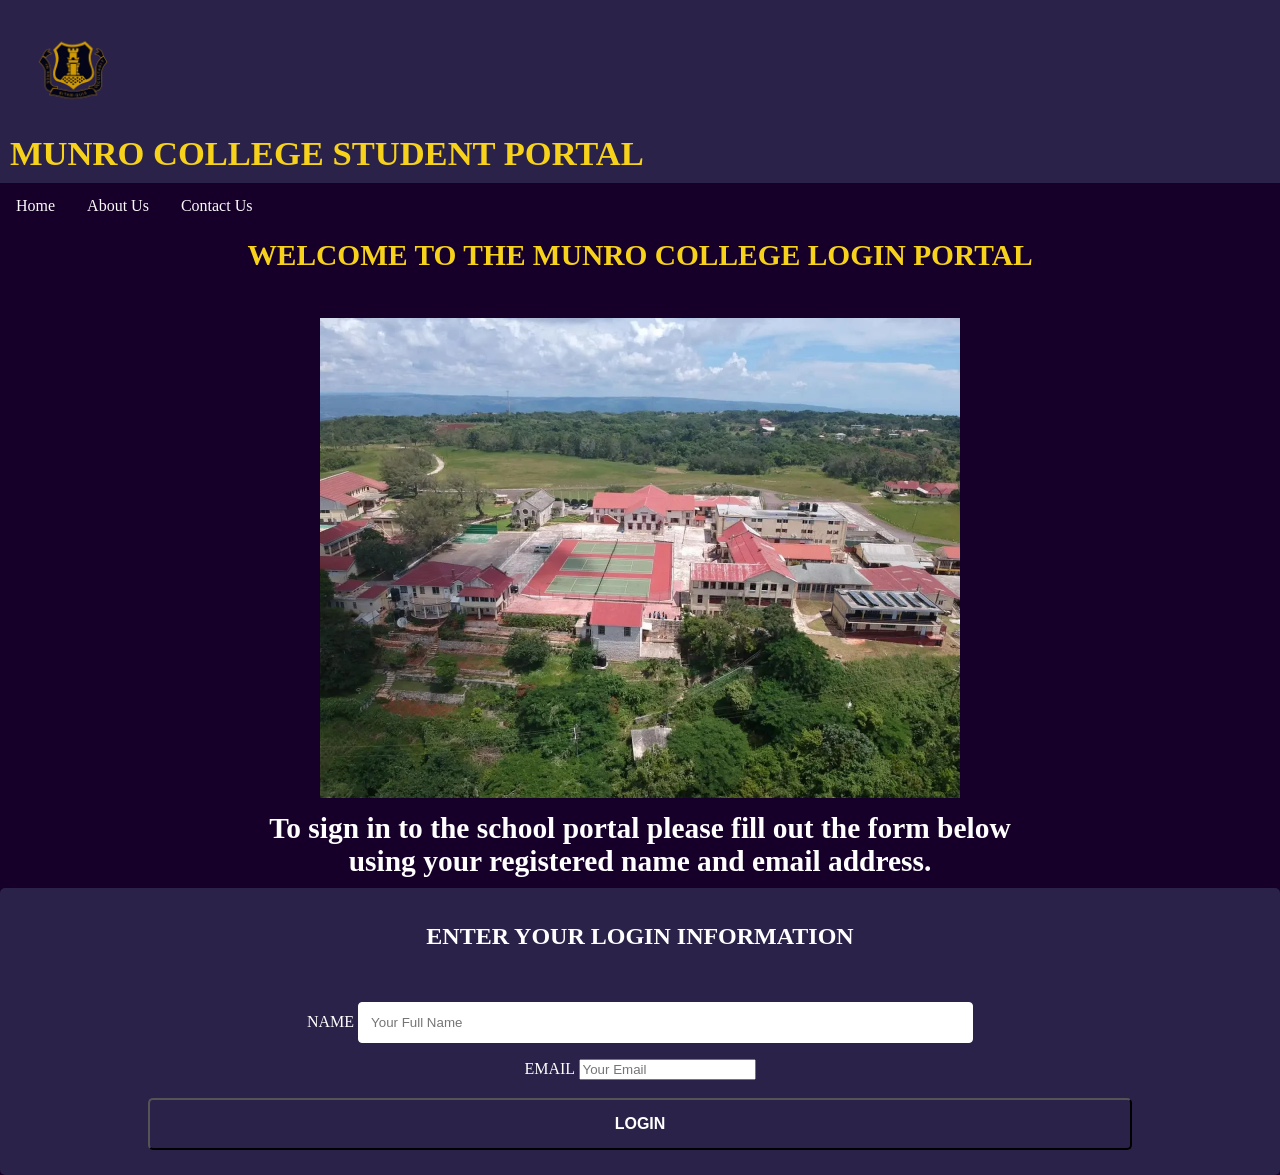
<file: CODE/reports.html>
<!DOCTYPE html>
<!--
    CIT2011 - Web Programming
    Munro College Student Portal

    Group Members:
    Jonique Walker - 2409374
    Shamar Brown - 2501074
    David Scott - 2507305
    Rojaughn Murdock - 2505175
    Damario Foster - 2507304

    Lab Day: Thursday
    Lab Time: 1:00 PM - 2:50 PM
-->
<html lang="en">

<head>
    <meta charset="UTF-8">
    <meta name="viewport" content="width=device-width, initial-scale=1.0">
    <title>Munro College | Student Reports</title>
    <link rel="stylesheet" href="../ASSETS/finance.css">
</head>

<body class="reports-page">

    <header>
        <img src="../ASSETS/munroLogo.webp" alt="Munro College Logo" class="logo">
        <div>
            <h1>MUNRO COLLEGE</h1>
            <p>Student Reporting Portal</p>
        </div>
    </header>

    <nav>
        <ul>
            <li><a href="index.html">Home</a></li>
            <li id="adminLink"><a href="admin.html">Administration</a></li>
            <li id="financeLink"><a href="finance.html">Finances</a></li>
            <li id="teacherLink"><a href="instructor.html">Instructor</a></li>
            <li><a href="reports.html" class="active">Reports</a></li>
        </ul>
    </nav>

    <main>

        <h2>Student Search and Reports</h2>
        <p>Search and view student, academic and financial records.</p>

        <!-- Search and Filters -->
        <section class="panel search-panel">

            <h2>Search Student Records</h2>

            <div class="filters">

                <label for="studentSearch">Student</label>
                <input type="search" id="studentSearch"
                    placeholder="Search by name or ID">

                <label for="classFilter">Class</label>
                <select id="classFilter">
                    <option value="all">All Classes</option>
                </select>

                <label for="yearFilter">Academic Year</label>
                <input type="text" id="yearFilter"
                    placeholder="All Years">

                <label for="semesterFilter">Semester</label>
                <select id="semesterFilter">
                    <option value="all">All Semesters</option>
                    <option value="1">Semester 1</option>
                    <option value="2">Semester 2</option>
                </select>

                <button type="button" id="printReport">
                    Print Report
                </button>

            </div>

            <div class="table-container">

                <table>
                    <thead>
                        <tr>
                            <th>Student ID</th>
                            <th>Student Name</th>
                            <th>Class</th>
                            <th>Action</th>
                        </tr>
                    </thead>

                    <tbody id="studentBody"></tbody>
                </table>

            </div>

        </section>

        <!-- Student Profile -->
        <section class="panel" id="studentProfile" hidden>

            <h2>Student Profile</h2>

            <p><strong>Student ID:</strong>
                <span id="profileId"></span></p>

            <p><strong>Name:</strong>
                <span id="profileName"></span></p>

            <p><strong>Class:</strong>
                <span id="profileClass"></span></p>

            <p><strong>Academic Year:</strong>
                <span id="profileYear"></span></p>

        </section>

        <!-- Academic Records -->
        <section class="panel" id="academicRecords" hidden>

            <h2>Academic Records</h2>

            <div class="table-container">

                <table>
                    <thead>
                        <tr>
                            <th>Subject</th>
                            <th>Academic Year</th>
                            <th>Semester</th>
                            <th>Grade</th>
                        </tr>
                    </thead>

                    <tbody id="academicBody"></tbody>
                </table>

            </div>

        </section>

        <!-- Financial Records -->
        <section class="panel" id="financialRecords" hidden>

            <h2>Financial Records</h2>

            <div class="table-container">

                <table>
                    <thead>
                        <tr>
                            <th>Academic Year</th>
                            <th>Semester</th>
                            <th>Tuition</th>
                            <th>Amount Paid</th>
                            <th>Balance</th>
                            <th>Status</th>
                        </tr>
                    </thead>

                    <tbody id="financialBody"></tbody>
                </table>

            </div>

        </section>

    </main>

    <footer>
        <p>Munro College | School Management Portal</p>
    </footer>

    <script src="../ASSETS/storage.js"></script>
    <script src="../ASSETS/auth.js"></script>
    <script>guardPage(["admin", "teacher", "student"]);</script>
    <script src="../ASSETS/reports.js"></script>

</body>
</html>
</file>
<file: admin/css/admin.css>
/* David Scott, 2507305. Group names and lab times pending. */
* { box-sizing: border-box; }
body { margin: 0; color: #192f38; background: #f3f6f5; font: 1rem/1.5 system-ui, sans-serif; }
header { background: #163f42; color: white; padding: 1rem 5vw; font-weight: 700; }
header span { margin-left: 1rem; font-weight: 400; }
main { max-width: 1050px; margin: auto; padding: 1rem 4vw; }
h1 { font-size: clamp(2rem, 5vw, 3rem); letter-spacing: -.04em; }
section { margin-bottom: 1rem; background: white; padding: 1.4rem; border: 1px solid #d6e1de; border-radius: .6rem; }
h2 { margin: 0 0 1rem; font-size: 1.25rem; }
form { display: flex; flex-wrap: wrap; gap: .8rem; align-items: end; }
label { display: grid; gap: .25rem; font-weight: 600; width: fit-content; max-width: 100%; }
input, select, button { font: inherit; padding: .5rem .7rem; border-radius: .35rem; border: 1px solid #829793; max-width: 100%; }
button { background: #185958; color: white; cursor: pointer; }
.secondary, td button { background: white; color: #174f50; }
td button { margin: .15rem; }
.scroll { overflow-x: auto; }
table { width: 100%; border-collapse: collapse; margin-top: 1rem; }
th, td { padding: .65rem; text-align: left; border-bottom: 1px solid #dce4e2; }
th { background: #edf4f1; }
#message:not(:empty) { position: sticky; bottom: .7rem; background: #173e40; color: white; padding: .7rem 1rem; }
@media (max-width: 600px) { form, form label { display: grid; width: 100%; } section { padding: 1rem; } }
</file>
<file: ASSETS/style.css>
/*
    CIT2011 - Web Programming
    Munro College Student Portal

    Group Members:
    Jonique Walker - 2409374
    Shamar Brown - 2501074
    David Scott - 2507305
    Rojaughn Murdock - 2505175
    Damario Foster - 2507304

    Lab Day: Thursday
    Lab Time: 1:00 PM - 2:50 PM
*/
:root {
    --background: #160029;
    --header: #2a2249;
    --font: georgia serif #ffffff;
}

header {
       background-color: var(--header);
       padding:10px;
       color: #2a2249;

}

h1 {
    margin:0;
    color:#F7D21B
}



div.background{
      background-color: #160029;
}

div.whiteFont {
      color :#ffffff
}

div.centerAlign {
    text-align: center;
}


div.yellowFont{
    color:#F7D21B
}







.column {
  float: left;
  width: 33.33%;
  padding: 5px;
}

.row::after {
  content: "";
  clear: both;
  display: table;
}

.row {
  display: flex;
}

.column {
  flex: 33.33%;
  padding: 5px;
}




body  {

  margin: 0;
  background:var(--background);

   background-repeat: no-repeat;
  background-size: 1920px 1230px;


  background-repeat: no-repeat;
  background-size: 100% 100%;
}

ul {
  list-style-type: none;
  margin: 0;
  padding: 0;
  overflow: hidden;
  background-color: var(--background);
}


ul li {
  float: left;
}
h2, p {
  margin: 10px;
}

ul li a {
  display: flex;
  color: #fbf9fc;
  text-align: center;
  padding: 14px 16px;
  text-decoration: none;
}

ul li a:hover:not(.active) {
  background-color: #2a2249;
}

ul li a.active {
  background-color: #160029;
}



.Logo{
   width: 120px;

}

.frontSchool{
   width:50%;
   height: auto;
}

.campus{
  width: 50%;
  height: 60%;
}

.jump{
  width:60%;
  height:auto;
}

#Form {
    background-color: #2a2249;
    padding: 25px;
    border-radius: 5px;
   text-align: center;
}

#Form button {
    width: 80%;
    padding: 15px;
    background-color:#2a2249;
    color: #ffffff;
    border-radius: 5px;
    font-size: 16px;
    font-weight: bold;
}



@media only screen and (min-width: 1200px) {}

@media (min-width: 600px) {
  .header {grid-area: 1 / span 6;}
}

input[type=text], select, textarea {
  width: 50%;
  padding: 12px;
  border: 1px solid #ffffff;
  border-radius: 4px;
  box-sizing: border-box;
  margin-top: 6px;
  margin-bottom: 16px;
  resize: vertical
}
</file>
<file: ASSETS/admin.css>
/*
    CIT2011 - Web Programming
    Munro College Student Portal

    Group Members:
    Jonique Walker - 2409374
    Shamar Brown - 2501074
    David Scott - 2507305
    Rojaughn Murdock - 2505175
    Damario Foster - 2507304

    Lab Day: Thursday
    Lab Time: 1:00 PM - 2:50 PM
*/
* { box-sizing: border-box; }
body { margin: 0; color: #192f38; background: #f3f6f5; font: 1rem/1.5 system-ui, sans-serif; }
header { background: #163f42; color: white; padding: 1rem 5vw; font-weight: 700; }
header span { margin-left: 1rem; font-weight: 400; }
main { max-width: 1050px; margin: auto; padding: 1rem 4vw; }
h1 { font-size: clamp(2rem, 5vw, 3rem); letter-spacing: -.04em; }
section { margin-bottom: 1rem; background: white; padding: 1.4rem; border: 1px solid #d6e1de; border-radius: .6rem; }
h2 { margin: 0 0 1rem; font-size: 1.25rem; }
form { display: flex; flex-wrap: wrap; gap: .8rem; align-items: end; }
label { display: grid; gap: .25rem; font-weight: 600; width: fit-content; max-width: 100%; }
input, select, button { font: inherit; padding: .5rem .7rem; border-radius: .35rem; border: 1px solid #829793; max-width: 100%; }
button { background: #185958; color: white; cursor: pointer; }
.secondary, td button { background: white; color: #174f50; }
td button { margin: .15rem; }
.scroll { overflow-x: auto; }
table { width: 100%; border-collapse: collapse; margin-top: 1rem; }
th, td { padding: .65rem; text-align: left; border-bottom: 1px solid #dce4e2; }
th { background: #edf4f1; }
#message:not(:empty) { position: sticky; bottom: .7rem; background: #173e40; color: white; padding: .7rem 1rem; }
@media (max-width: 600px) { form, form label { display: grid; width: 100%; } section { padding: 1rem; } }
body {
  background: #f4f2fa;
  color: #2a2249;
}

header {
  background: #2a2249;
  border-bottom: 4px solid #f7d21b;
}

header span {
  color: #f7d21b;
}

nav {
  background: #160029;
  padding: .65rem 5vw;
}

nav a {
  color: #f7d21b;
  margin-right: 1rem;
}

button,
#message:not(:empty) {
  background: #4055a0;
}

.secondary,
td button {
  background: white;
  color: #4055a0;
}

th {
  background: #e9e6f6;
}
</file>
<file: ASSETS/finance.css>
/*
    CIT2011 - Web Programming
    Munro College Student Portal

    Group Members:
    Jonique Walker - 2409374
    Shamar Brown - 2501074
    David Scott - 2507305
    Rojaughn Murdock - 2505175
    Damario Foster - 2507304

    Lab Day: Thursday
    Lab Time: 1:00 PM - 2:50 PM
*/
:root {
    --background: #160029;
    --header: #2a2249;
    --blue: #4055A0;
    --gold: #F7D21B;
    --white: #ffffff;
}

* {
    box-sizing: border-box;
}

[hidden] {
    display: none !important;
}

body {
    margin: 0;
    font-family: Arial, sans-serif;
    background: var(--background);
    color: var(--white);
}

/* Header and Navigation */
header {
    display: flex;
    align-items: center;
    gap: 20px;
    padding: 20px;
    background: var(--header);
}

.logo {
    width: 85px;
    height: auto;
}

h1, h2 {
    color: var(--gold);
}

header h1, header p {
    margin: 5px;
}

#logoutBtn {
    margin-left: auto;
}

nav {
    background: var(--blue);
}

nav ul {
    display: flex;
    flex-wrap: wrap;
    list-style: none;
    margin: 0;
    padding: 0;
}

nav a {
    display: block;
    padding: 15px 20px;
    color: white;
    text-decoration: none;
}

nav a:hover, nav a.active {
    background: var(--background);
    color: var(--gold);
}

/* Dashboard */
main {
    width: 90%;
    max-width: 1400px;
    margin: 30px auto;
}

.summary {
    display: grid;
    grid-template-columns: repeat(4, 1fr);
    gap: 15px;
    margin-bottom: 25px;
}

.summary-card, .panel {
    background: var(--header);
    padding: 20px;
    border-radius: 10px;
    margin-bottom: 20px;
}

.summary-card {
    border-left: 4px solid var(--gold);
}

.summary-card p {
    color: var(--gold);
    font-size: 24px;
    font-weight: bold;
    overflow-wrap: anywhere;
}

/* Forms and Filters */
form {
    display: grid;
    grid-template-columns: 1fr 1fr;
    gap: 15px;
    align-items: center;
}

input, select, button {
    padding: 10px;
    border: 1px solid var(--blue);
    border-radius: 5px;
    font-size: 14px;
}

input, select {
    background: var(--background);
    color: white;
    width: 100%;
    min-width: 0;
}

button {
    background: var(--blue);
    color: white;
    cursor: pointer;
}

button:hover {
    background: var(--gold);
    color: black;
}

input:focus, select:focus, button:focus-visible {
    outline: 2px solid var(--gold);
    outline-offset: 2px;
}

form button {
    grid-column: 1 / -1;
}

.filters {
    display: flex;
    flex-wrap: wrap;
    gap: 10px;
    align-items: center;
    margin-bottom: 20px;
}

.filters input, .filters select {
    width: auto;
    max-width: 100%;
}

/* Tables */
.table-container {
    overflow-x: auto;
}

table {
    width: 100%;
    border-collapse: collapse;
    min-width: 650px;
}

th, td {
    padding: 12px;
    text-align: left;
    border-bottom: 1px solid var(--blue);
}

th {
    background: var(--blue);
}

tbody tr:hover {
    background: rgba(255, 255, 255, 0.04);
}

/* Payment Statuses */
.paid, .success {
    color: lightgreen;
}

.pending {
    color: var(--gold);
}

.outstanding, .error {
    color: salmon;
}

.status {
    font-weight: bold;
}

footer {
    background: var(--header);
    padding: 20px;
    text-align: center;
}

/* Responsive Layout */
@media (max-width: 1000px) {

    .summary {
        grid-template-columns: repeat(2, 1fr);
    }

}

@media (max-width: 600px) {

    .summary, form {
        grid-template-columns: 1fr;
    }

    header {
        flex-direction: column;
        text-align: center;
    }

    #logoutBtn {
        margin-left: 0;
    }

    .filters {
        flex-direction: column;
        align-items: stretch;
    }

    .filters input, .filters select {
        width: 100%;
    }

    .panel {
        padding: 15px;
    }

    nav ul {
        flex-direction: column;
    }

}

/* Print Reports */
@media print {

    body, .panel, .summary-card {
        background: white;
        color: black;
    }

    nav, footer, form, button, .filters,
    .panel:has(form) {
        display: none;
    }

    header {
        background: white;
        color: black;
        padding: 0;
    }

    header h1, h2, th, td,
    .summary-card p, .status {
        color: black;
        background: white;
    }

    main {
        width: 100%;
        margin: 0;
    }

    table {
        min-width: 0;
        font-size: 11px;
    }

    th, td {
        padding: 6px;
        border-bottom: 1px solid #aaa;
    }

    .table-container {
        overflow: visible;
    }

    .reports-page .search-panel {
        display: none;
    }

    .panel {
        break-inside: avoid;
    }

}
</file>
<file: ASSETS/instructor.css>
/*
    CIT2011 - Web Programming
    Munro College Student Portal

    Group Members:
    Jonique Walker - 2409374
    Shamar Brown - 2501074
    David Scott - 2507305
    Rojaughn Murdock - 2505175
    Damario Foster - 2507304

    Lab Day: Thursday
    Lab Time: 1:00 PM - 2:50 PM
*/

* {
    margin: 0;
    padding: 0;
    box-sizing: border-box;
}

:root {
    --purple: #54278f;
    --purple-dark: #3c1c68;
    --blue: #243b64;
    --blue-light: #eaf0fa;
    --gold: #d6a629;
    --gold-light: #fff6dc;
    --page: #f4f5fa;
    --text: #263247;
    --muted: #667085;
    --border: #d9deea;
    --white: #fff;
}

body {
    font-family: Arial, sans-serif;
    color: var(--text);
    background: var(--page);
    padding: 20px;
    line-height: 1.5;
}

header {
    max-width: 1200px;
    margin: 0 auto;
    padding: 26px 20px;
    color: var(--white);
    text-align: center;
    border-radius: 10px;
    background: linear-gradient(115deg, var(--purple-dark), var(--blue));
    border-bottom: 5px solid var(--gold);
}

header p { margin-top: 8px; }

main {
    max-width: 1200px;
    margin: 25px auto;
}

section {
    background: var(--white);
    padding: 22px;
    margin-bottom: 22px;
    border: 1px solid #e6e8ef;
    border-radius: 10px;
    box-shadow: 0 3px 9px rgba(35, 45, 75, .07);
}

h2 {
    color: var(--purple-dark);
    margin-bottom: 16px;
}

h3 { color: var(--blue); }

label {
    display: block;
    margin: 10px 0 6px;
    font-weight: 600;
}

input, select {
    width: 100%;
    min-height: 42px;
    padding: 10px 12px;
    color: var(--text);
    background: var(--white);
    border: 1px solid #c8cedb;
    border-radius: 6px;
    font: inherit;
}

input:focus, select:focus {
    outline: 2px solid rgba(84, 39, 143, .2);
    border-color: var(--purple);
}

.settings-grid {
    display: grid;
    grid-template-columns: repeat(3, minmax(0, 1fr));
    gap: 16px;
}

button {
    margin-top: 15px;
    padding: 11px 19px;
    color: var(--white);
    background: var(--purple);
    border: 0;
    border-radius: 6px;
    font: inherit;
    font-weight: 700;
    cursor: pointer;
}

button:hover { background: var(--purple-dark); }
button:disabled { opacity: .55; cursor: not-allowed; }
button.secondary { background: var(--blue); }
button.secondary:hover { background: #172b4d; }

.section-help, .message {
    margin-top: 10px;
    color: var(--muted);
}

.message:empty { display: none; }
.message.error { color: #a32020; }
.message.success { color: #17663b; }

.metrics {
    display: grid;
    grid-template-columns: repeat(3, minmax(0, 1fr));
    gap: 18px;
}

.metric-card {
    padding: 20px;
    text-align: center;
    background: var(--blue-light);
    border: 1px solid #d9e2f2;
    border-top: 4px solid var(--gold);
    border-radius: 8px;
}

.metric-card p {
    margin-top: 8px;
    color: var(--purple-dark);
    font-size: 28px;
    font-weight: 700;
}

.table-scroll {
    width: 100%;
    overflow-x: auto;
}

table {
    width: 100%;
    border-collapse: collapse;
    margin-top: 10px;
}

th, td {
    padding: 11px 12px;
    border: 1px solid var(--border);
    text-align: center;
    vertical-align: middle;
}

th {
    color: var(--white);
    background: var(--blue);
    white-space: nowrap;
}

tbody tr:nth-child(even) { background: #f8f8fc; }
td input { min-width: 95px; width: 110px; }

.report-section > label {
    max-width: 520px;
}

.report-actions {
    display: flex;
    gap: 10px;
    flex-wrap: wrap;
}

.report-card {
    margin-top: 22px;
    padding: 24px;
    border: 2px solid var(--gold);
    border-radius: 8px;
    background: var(--white);
}

.report-heading {
    padding-bottom: 14px;
    margin-bottom: 16px;
    text-align: center;
    border-bottom: 3px solid var(--gold);
}

.report-heading h2 {
    margin-bottom: 4px;
}

.report-details {
    display: grid;
    grid-template-columns: repeat(2, minmax(0, 1fr));
    gap: 8px 20px;
    margin-bottom: 18px;
}

.report-summary {
    margin-top: 15px;
    padding: 12px;
    background: var(--gold-light);
    border-left: 4px solid var(--gold);
    font-weight: 700;
}

@media (max-width: 700px) {
    body { padding: 10px; }
    header { padding: 20px 12px; }
    section { padding: 16px; }

    .settings-grid, .metrics, .report-details {
        grid-template-columns: 1fr;
    }

    table { min-width: 720px; }
    .report-card table { min-width: 540px; }
}

@media print {
    body {
        padding: 0;
        background: #fff;
    }

    header, main > section:not(.report-section),
    .report-section > h2,
    .report-section > label,
    .report-actions, #pageMessage {
        display: none !important;
    }

    main {
        max-width: none;
        margin: 0;
    }

    .report-section {
        display: block !important;
        margin: 0;
        padding: 0;
        border: 0;
        box-shadow: none;
    }

    .report-card {
        display: block !important;
        margin: 0;
        padding: 12mm;
        border: 0;
        color: #000;
    }

    .report-card[hidden] {
        display: none !important;
    }

    .report-card table { min-width: 0; }

    th {
        color: #000;
        background: #eee !important;
    }

    th, td { border: 1px solid #777; }

    .report-summary {
        background: #f4f4f4 !important;
    }
}
</file>
